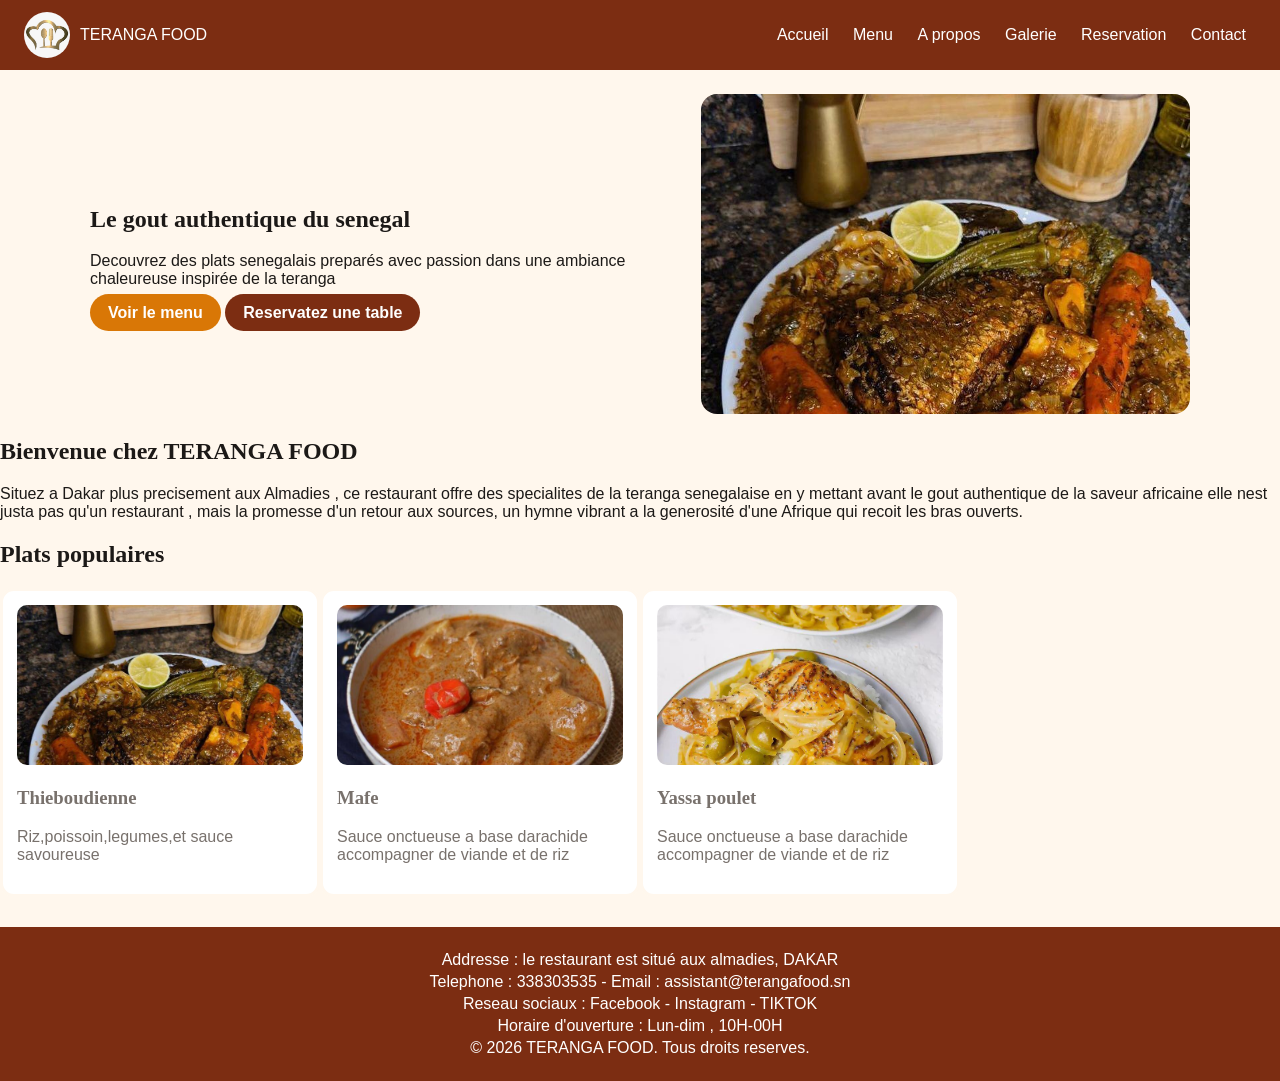
<file: index.html>
<!DOCTYPE html>
<html lang="fr">
<head>
    <meta charset="UTF-8">
    <meta name="viewport" content="width=device-width, initial-scale=1.0">
    <meta name="description" content="Site vitrine de restaurant senegalais : TERANGA FOOD">
    <meta name="author" content="Seynabou gueye">
    <title>TERANGA FOOD - Accueil</title>
    <!--liée cette page au css : style.css-->
    <link rel="stylesheet" href="css/style.css">
</head>
<body>
    <!--creation de l'entete : logo et menu de navigation-->
    <header class="entete-site">
        <div class="zone-logo">
            <img src="images/logo.jpeg" alt="logo TERANGA FOOD" class="image-logo">
            <span class="nom-logo">TERANGA FOOD</span>
        </div>
        <nav class="navigation-principal">
            <a href="index.html">Accueil</a>
            <a href="menu.html">Menu</a>
            <a href="about.html">A propos</a>
            <a href="galerie.html">Galerie</a>
            <a href="reservation.html">Reservation</a>
            <a href="contact.html">Contact</a>
        </nav>
    </header>
    <!--contenu principal : entre len-tete et pieds de page-->
    <main>
        <!--Pour la baniere principale-->
        <section class="baniere-principale">
            <div class="texte-baniere">
                <h1>Le gout authentique du senegal </h1>
                <p>Decouvrez des plats senegalais preparés avec passion dans une ambiance chaleureuse inspirée de la teranga</p>
                <div class="bloc-boutons">
                    <a class =" bouton-principal"href="menu.html">Voir le menu</a>
                   <a class="bouton-secondaire"href="reservation.html">Reservatez une table</a>
            </div>
            </div>
            <img class="image-baniere" src="images/thieboudienne.jpeg" alt="image plat senegalais">

        </section>

      <!--Pour la presentation du restaurant-->

         <section class="section presentation">
            <h2>Bienvenue chez TERANGA FOOD</h2>
            <p>
                Situez a Dakar plus precisement aux Almadies , ce restaurant offre des specialites de la teranga senegalaise
                en y mettant avant le gout authentique de la saveur africaine elle nest justa pas qu'un restaurant , mais la promesse
                d'un retour aux sources, un hymne vibrant a la generosité d'une Afrique qui recoit les bras ouverts.
            </p>

         </section>
        
        <!--Pour presentation des plats populaires-->
        <section class="section-principale">
            <h2>Plats populaires</h2>
            <div class="grille-des-cartes">
            <article class="carte-du-plat">
                <img src="images/thieboudienne.jpeg" alt="Thieboudienne">
                <h3>Thieboudienne</h3>
                <p>Riz,poissoin,legumes,et sauce savoureuse</p>
            </article>

             <article class="carte-du-plat">
                <img src="images/mafé.jpeg" alt="Mafe">
                <h3>Mafe</h3>
                <p>Sauce onctueuse a base darachide accompagner de viande et de riz</p>
            </article>

            <article class="carte-du-plat">
                <img src="images/yassa poulet.jpeg" alt="Yassa-Poulet">
                <h3>Yassa poulet</h3>
                <p>Sauce onctueuse a base darachide accompagner de viande et de riz</p>
            </article>
            </div>
        </section>
    </main>


    <footer class="pieds-page">
       <p>
        Addresse : le restaurant est situé aux almadies, DAKAR
       </p>
       <p>
        Telephone : 338303535 - Email : assistant@terangafood.sn 
       </p>
       <p>
        Reseau sociaux : Facebook - Instagram - TIKTOK
       </p>
       
       <p>
        Horaire d'ouverture : Lun-dim , 10H-00H
       </p>
           &copy; 2026 TERANGA FOOD. Tous droits reserves.
       <p>
            
       </p>

    </footer>
    
</body>
</html>
</file>
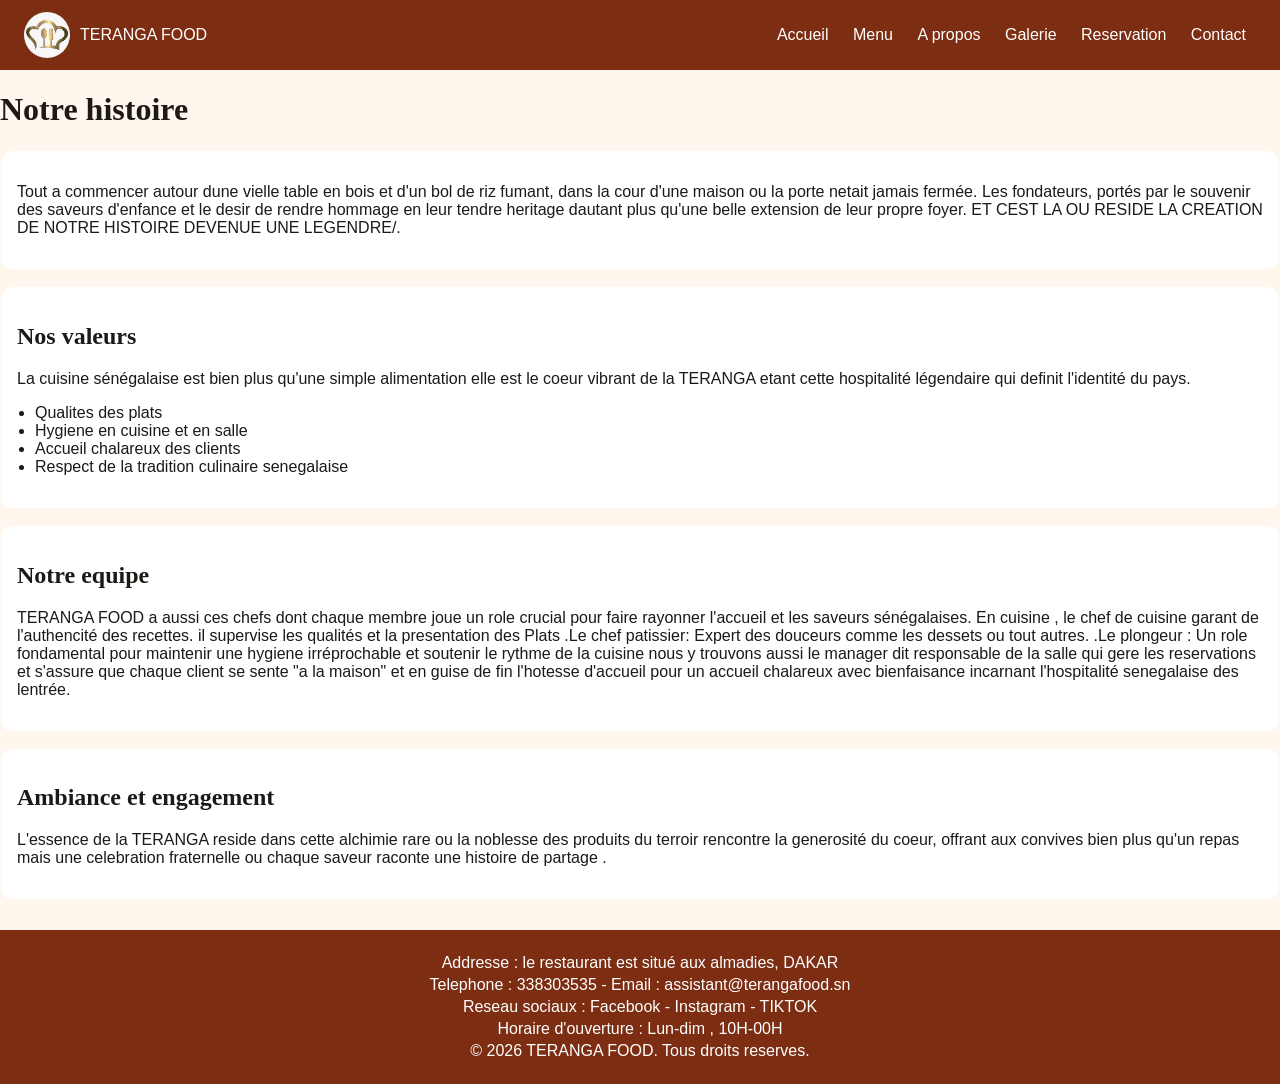
<file: about.html>
<!DOCTYPE html>
<html lang="fr">
<head>
    <meta charset="UTF-8">
    <meta name="viewport" content="width=device-width, initial-scale=1.0">
    <meta name="description" content="Site vitrine de restaurant senegalais : TERANGA FOOD">
    <meta name="author" content="Seynabou gueye">
    <title>TERANGA FOOD - A propos</title>
    <!--liée cette page au css : style.css-->
    <link rel="stylesheet" href="css/style.css">
</head>
<body>
    <!--creation de l'entete : logo et menu de navigation-->
    <header class="entete-site">
        <div class="zone-logo">
            <img src="images/logo.jpeg" alt="logo TERANGA FOOD" class="image-logo">
            <span class="nom-logo">TERANGA FOOD</span>
        </div>
        <nav class="navigation-principal">
            <a href="index.html">Accueil</a>
            <a href="menu.html">Menu</a>
            <a href="about.html">A propos</a>
            <a href="galerie.html">Galerie</a>
            <a href="reservation.html">Reservation</a>
            <a href="contact.html">Contact</a>
        </nav>
    </header>
    <main>
        <h1>Notre histoire</h1>
        <section class="section-information">
            <p>Tout a commencer autour dune vielle table en bois et d'un bol de riz fumant, dans la cour 
                d'une maison ou la porte netait jamais fermée. Les fondateurs, portés par le souvenir des saveurs d'enfance
                et le desir de rendre hommage en leur tendre heritage dautant plus qu'une belle extension de leur propre foyer.
                ET CEST LA OU RESIDE LA CREATION DE NOTRE HISTOIRE DEVENUE UNE LEGENDRE/.
            </p>
        </section>
        <section class="section-information">
            <h2>Nos valeurs</h2>
            <p>

            </p>La cuisine sénégalaise est bien plus qu'une simple alimentation
            elle est le coeur vibrant de la TERANGA etant cette hospitalité légendaire qui definit
            l'identité du pays.
            <ul class="liste-valeurs">
                <li>Qualites des plats</li>
                <li>Hygiene en cuisine et en salle</li>
                <li>Accueil chalareux des clients</li>
                <li>Respect de la tradition culinaire senegalaise</li>

            </ul>
        </section>
        <section class="section-information">
            <h2>Notre equipe</h2>
            <p>
                TERANGA FOOD a aussi ces chefs dont chaque membre joue un role crucial 
                pour faire rayonner l'accueil et les saveurs sénégalaises.
                En cuisine , le chef de cuisine garant de l'authencité des recettes. il supervise les qualités et la presentation
               des Plats
               .Le chef patissier: Expert des douceurs comme les dessets ou tout autres.
                .Le plongeur : Un role fondamental pour maintenir une hygiene irréprochable et soutenir le rythme de la cuisine
                nous y trouvons aussi le manager dit responsable de la salle qui gere les reservations et s'assure que 
                chaque client se sente "a la maison" et en guise de fin l'hotesse d'accueil pour un accueil chalareux avec bienfaisance
                incarnant l'hospitalité senegalaise des lentrée.
                </s>
            </p>
        </section>
        <section class="section-information">
            <h2>Ambiance et engagement</h2>
            <p>L'essence de la TERANGA reside dans cette alchimie rare ou la noblesse des produits du terroir
                rencontre la generosité du coeur, offrant aux convives bien plus qu'un repas
                mais une celebration fraternelle ou chaque saveur raconte une histoire de partage
                .</p>
        </section>
    </main>


    <footer class="pieds-page">
       <p>
        Addresse : le restaurant est situé aux almadies, DAKAR
       </p>
       <p>
        Telephone : 338303535 - Email : assistant@terangafood.sn 
       </p>
       <p>
        Reseau sociaux : Facebook - Instagram - TIKTOK
       </p>
       
       <p>
        Horaire d'ouverture : Lun-dim , 10H-00H
       </p>
           &copy; 2026 TERANGA FOOD. Tous droits reserves.
       <p>
            
       </p>

    </footer>
    
</body>
</html>
</file>
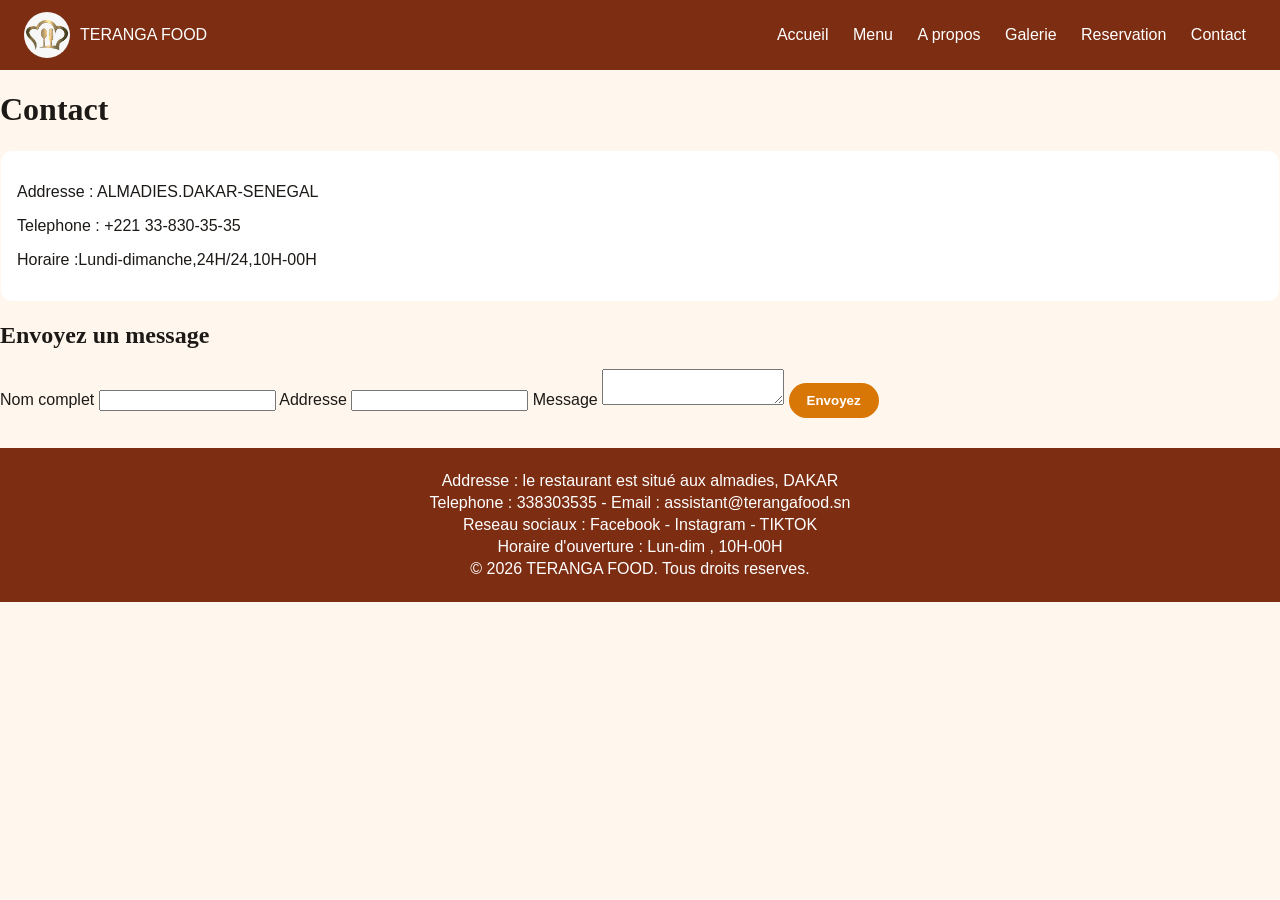
<file: contact.html>
<!DOCTYPE html>
<html lang="fr">
<head>
    <meta charset="UTF-8">
    <meta name="viewport" content="width=device-width, initial-scale=1.0">
    <meta name="description" content="Site vitrine de restaurant senegalais : TERANGA FOOD">
    <meta name="author" content="Seynabou gueye">
    <title>TERANGA FOOD - Contact</title>
    <!--liée cette page au css : style.css-->
    <link rel="stylesheet" href="css/style.css">
</head>
<body>
    <!--creation de l'entete : logo et menu de navigation-->
    <header class="entete-site">
        <div class="zone-logo">
            <img src="images/logo.jpeg" alt="logo TERANGA FOOD" class="image-logo">
            <span class="nom-logo">TERANGA FOOD</span>
        </div>
        <nav class="navigation-principal">
            <a href="index.html">Accueil</a>
            <a href="menu.html">Menu</a>
            <a href="about.html">A propos</a>
            <a href="galerie.html">Galerie</a>
            <a href="reservation.html">Reservation</a>
            <a href="contact.html">Contact</a>
        </nav>
    </header>
    <main>
        <h1>Contact</h1>
        <section class="section-information">
            <p>Addresse : ALMADIES.DAKAR-SENEGAL</p>
            <P>Telephone : +221 33-830-35-35</P>
            <p>Horaire :Lundi-dimanche,24H/24,10H-00H</p>
           
      </section>
      <section class="section-du-formukaire">
        <h2>Envoyez un message</h2>
        <form action="">
            <label for="">Nom complet</label>
            <input type="text">
            <label for="">Addresse</label>
            <input type="text">
            <label for="">Message</label>
            <textarea name="" id=""></textarea>
            <button class="bouton-principal">Envoyez</button>
        </form>
      </section>
        
    </main>
    
    <p></p>
    <footer class="pieds-page">
       <p>
        Addresse : le restaurant est situé aux almadies, DAKAR
       </p>
       <p>
        Telephone : 338303535 - Email : assistant@terangafood.sn 
       </p>
       <p>
        Reseau sociaux : Facebook - Instagram - TIKTOK
       </p>
       
       <p>
        Horaire d'ouverture : Lun-dim , 10H-00H
       </p>
           &copy; 2026 TERANGA FOOD. Tous droits reserves.
       <p>
            
       </p>

    </footer>
    
</body>
</html>
</file>
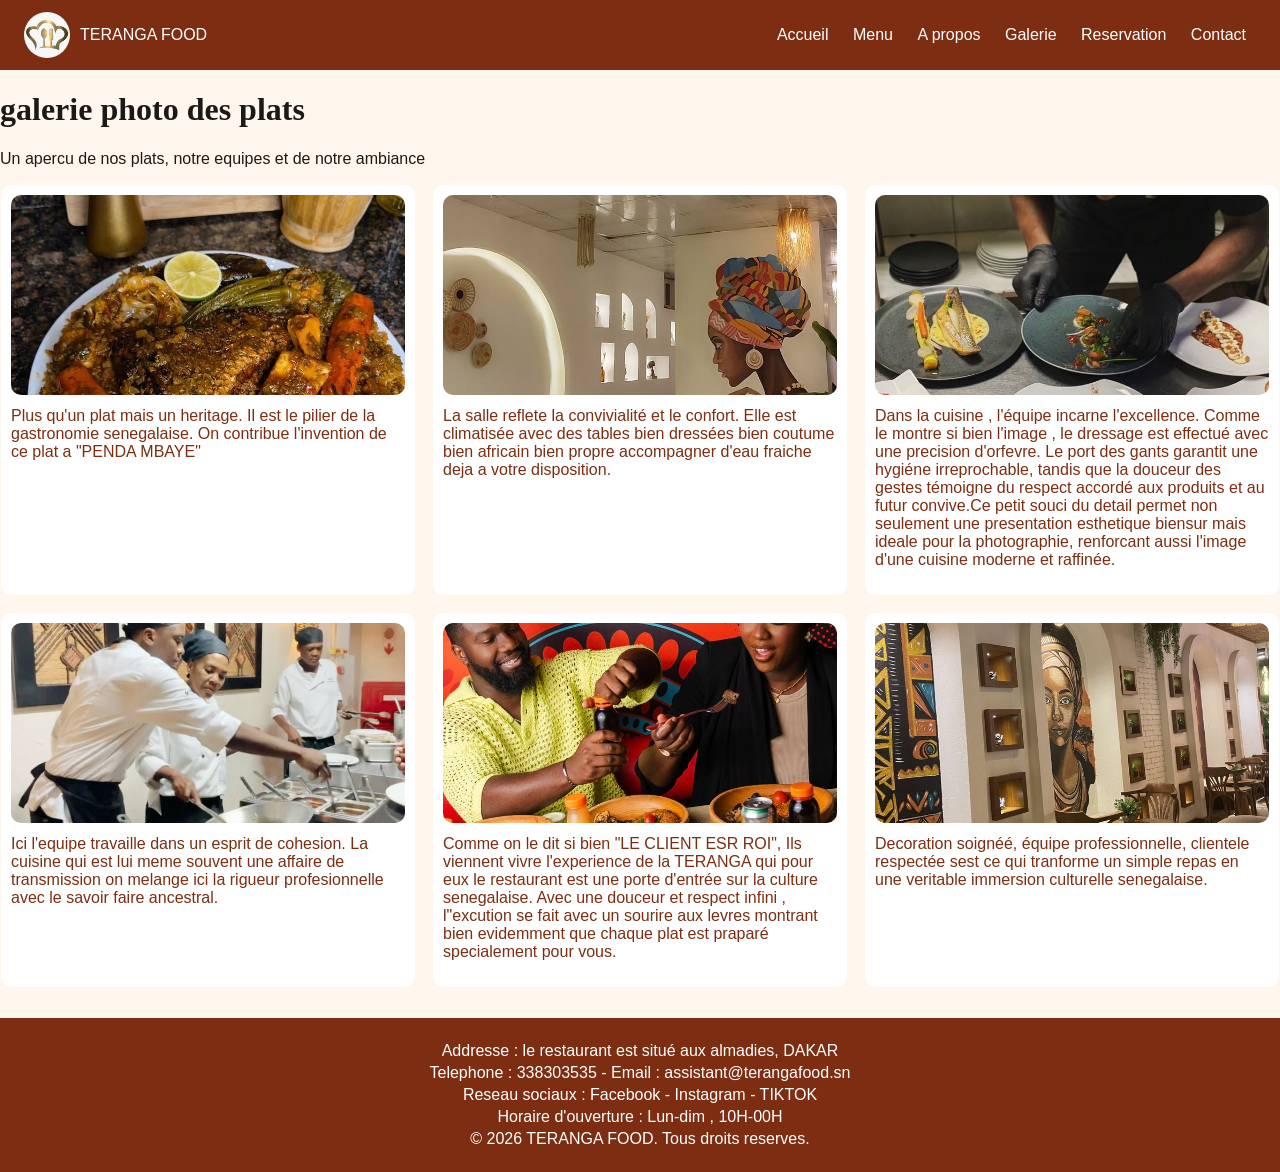
<file: galerie.html>
<!DOCTYPE html>
<html lang="fr">
<head>
    <meta charset="UTF-8">
    <meta name="viewport" content="width=device-width, initial-scale=1.0">
    <meta name="description" content="Site vitrine de restaurant senegalais : TERANGA FOOD">
    <meta name="author" content="Seynabou gueye">
    <title>TERANGA FOOD - Galerie</title>
    <!--liée cette page au css : style.css-->
    <link rel="stylesheet" href="css/style.css">
</head>
<body>
    <!--creation de l'entete : logo et menu de navigation-->
    <header class="entete-site">
        <div class="zone-logo">
            <img src="images/logo.jpeg" alt="logo TERANGA FOOD" class="image-logo">
            <span class="nom-logo">TERANGA FOOD</span>
        </div>
        <nav class="navigation-principal">
            <a href="index.html">Accueil</a>
            <a href="menu.html">Menu</a>
            <a href="about.html">A propos</a>
            <a href="galerie.html">Galerie</a>
            <a href="reservation.html">Reservation</a>
            <a href="contact.html">Contact</a>
        </nav>
    </header>
    <main>

        <h1>galerie photo des plats</h1>
        <p class="texte-introduction">Un apercu de nos plats, notre equipes et de notre ambiance</p>
           <section class="grille-du-galerie">
           <article class="bloc-de-photo">
            <img src="images/thieboudienne.jpeg" alt="Plat senegalais">
            <p>Plus qu'un plat mais un heritage. Il est le pilier de la gastronomie senegalaise.
                On contribue l'invention de ce plat a "PENDA MBAYE"
            </p>
            </article>

            <article class="bloc-de-photo">
            <img src="images/salle de restaurant.jpeg" alt="Salle du restaurant">
            <p>La salle reflete la convivialité et le confort. Elle est climatisée avec des tables bien dressées
                bien coutume bien africain bien propre accompagner d'eau fraiche deja a votre disposition.
            </p>
            </article>

            <article class="bloc-de-photo">
            <img src="images/cuisine encore.jpeg" alt="Cuisine">
            <p>Dans la cuisine , l'équipe incarne l'excellence. Comme le montre si bien l'image , le
                dressage est effectué avec une precision d'orfevre. Le port des gants
                garantit une hygiéne irreprochable, tandis que la douceur des gestes témoigne du respect accordé
                aux produits et au futur convive.Ce petit souci du detail permet non 
                seulement une presentation esthetique biensur mais ideale pour la photographie, renforcant aussi
                l'image d'une cuisine moderne et raffinée.
            </p>
            </article>

            <article class="bloc-de-photo">
            <img src="images/equipe de cuisine.jpeg" alt="Equipe">
            <p>Ici l'equipe travaille dans un esprit de cohesion. La cuisine qui est lui meme souvent une
                affaire de transmission on melange ici la rigueur profesionnelle avec le savoir faire ancestral.
            </p>
            </article>

            <article class="bloc-de-photo">
            <img src="images/client.jpeg" alt="Nos clients">
            <p>Comme on le dit si bien "LE CLIENT ESR ROI", Ils viennent vivre l'experience de la TERANGA
                qui pour eux le restaurant est une porte d'entrée sur la culture senegalaise. 
                Avec une douceur et respect infini , l"excution se fait avec un sourire aux levres montrant bien 
                evidemment que chaque plat est praparé specialement pour vous.
            </p>
            </article>

            <article class="bloc-de-photo">
            <img src="images/decoration 3.jpeg" alt="Decoration interieur">
            <p>Decoration soignéé, équipe professionnelle, clientele respectée sest ce qui tranforme un simple
                repas en une veritable immersion culturelle senegalaise.
            </p>
            </article>


           </section> 
        
    </main>
    <footer class="pieds-page">
       <p>
        Addresse : le restaurant est situé aux almadies, DAKAR
       </p>
       <p>
        Telephone : 338303535 - Email : assistant@terangafood.sn 
       </p>
       <p>
        Reseau sociaux : Facebook - Instagram - TIKTOK
       </p>
       
       <p>
        Horaire d'ouverture : Lun-dim , 10H-00H
       </p>
           &copy; 2026 TERANGA FOOD. Tous droits reserves.
       <p>
            
       </p>

    </footer>
    
</body>
</html>
</file>
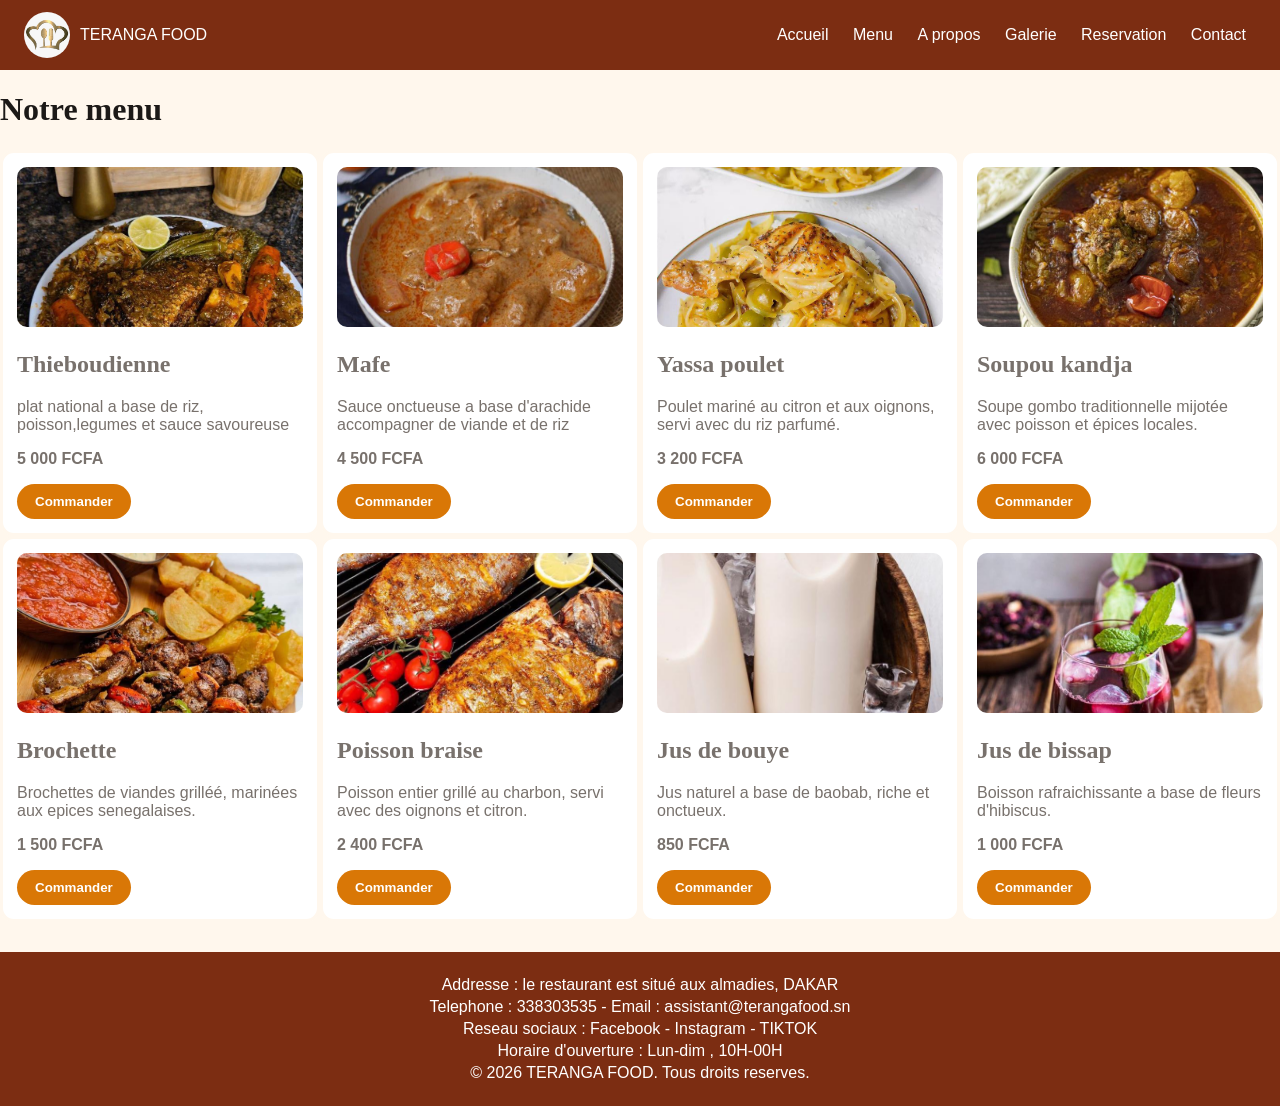
<file: menu.html>
<!DOCTYPE html>
<html lang="fr">
<head>
    <meta charset="UTF-8">
    <meta name="viewport" content="width=device-width, initial-scale=1.0">
    <meta name="description" content="Site vitrine de restaurant senegalais : TERANGA FOOD">
    <meta name="author" content="Seynabou gueye">
    <title>TERANGA FOOD - Menu</title>
    <!--liée cette page au css : style.css-->
    <link rel="stylesheet" href="css/style.css">
</head>
<body>
    <!--creation de l'entete : logo et menu de navigation-->
    <header class="entete-site">
        <div class="zone-logo">
            <img src="images/logo.jpeg" alt="logo TERANGA FOOD" class="image-logo">
            <span class="nom-logo">TERANGA FOOD</span>
        </div>
        <nav class="navigation-principal">
            <a href="index.html">Accueil</a>
            <a href="menu.html">Menu</a>
            <a href="about.html">A propos</a>
            <a href="galerie.html">Galerie</a>
            <a href="reservation.html">Reservation</a>
            <a href="contact.html">Contact</a>
        </nav>
    </header>
    <main>
        <h1>Notre menu</h1>
        <p class="texte-introduction">
           
        </p>
        <section class="grille-des-cartes">
            <article class="carte-du-plat">
                <img src="images/thieboudienne.jpeg" alt="Thieboudienne">
                <h2>Thieboudienne</h2>
                <p>plat national a base de riz, poisson,legumes et sauce savoureuse</p>
                <p class="prix-du-plat">5 000 FCFA</p>
                <button class="bouton-principal">Commander</button>
            </article>
            <article class="carte-du-plat">
                <img src="images/mafé.jpeg" alt="Mafe">
                <h2>Mafe</h2>
                <p>Sauce onctueuse a base d'arachide accompagner de viande et de riz</p>
                <p class="prix-du-plat">4 500 FCFA</p>
                <button class="bouton-principal">Commander</button>
            </article>
            <article class="carte-du-plat">
                <img src="images/yassa poulet.jpeg" alt="Yassa poulet">
                <h2>Yassa poulet</h2>
                <p>Poulet mariné au citron et aux oignons, servi avec du riz parfumé.</p>
                <p class="prix-du-plat">3 200 FCFA</p>
                <button class="bouton-principal">Commander</button>
            </article>
            <article class="carte-du-plat">
                <img src="images/soupou kandja.jpeg" alt="Soupou kandja">
                <h2>Soupou kandja</h2>
                <p>Soupe gombo traditionnelle mijotée avec poisson et épices locales.</p>
                <p class="prix-du-plat">6 000 FCFA</p>
                <button class="bouton-principal">Commander</button>
            </article>
            <article class="carte-du-plat">
                <img src="images/brochette.jpeg" alt="Brochette">
                <h2>Brochette</h2>
                <p>
                    Brochettes de viandes grilléé, marinées aux epices senegalaises.
                </p>
                <p class="prix-du-plat">1 500 FCFA</p>
                <button class="bouton-principal">Commander</button>
            </article>
            <article class="carte-du-plat">
                <img src="images/poisson.jpeg" alt="Poisson braise">
                <h2>Poisson braise</h2>
                <p>Poisson entier grillé au charbon, servi avec des oignons et citron.</p>
                <p class="prix-du-plat">2 400 FCFA</p>
                <button class="bouton-principal">Commander</button>
            </article>
            <article class="carte-du-plat">
                <img src="images/jus bouye.jpeg" alt="Jus de bouye">
                <h2>Jus de bouye</h2>
                <p>Jus naturel a base de baobab, riche et onctueux.</p>
                <p class="prix-du-plat">850 FCFA</p>
                <button class="bouton-principal">Commander</button>
            </article>
            <article class="carte-du-plat">
                <img src="images/jus bissap.jpeg" alt="Jus de bissap">
                <h2>Jus de bissap</h2>
                <p>Boisson rafraichissante a base de fleurs d'hibiscus.</p>
                <p class="prix-du-plat">1 000 FCFA</p>
                <button class="bouton-principal">Commander</button>
            </article>
        </section>
    </main>
    <footer class="pieds-page">
       <p>
        Addresse : le restaurant est situé aux almadies, DAKAR
       </p>
       <p>
        Telephone : 338303535 - Email : assistant@terangafood.sn 
       </p>
       <p>
        Reseau sociaux : Facebook - Instagram - TIKTOK
       </p>
       
       <p>
        Horaire d'ouverture : Lun-dim , 10H-00H
       </p>
           &copy; 2026 TERANGA FOOD. Tous droits reserves.
       <p>
            
       </p>

    </footer>
    
</body>
</html>
</file>
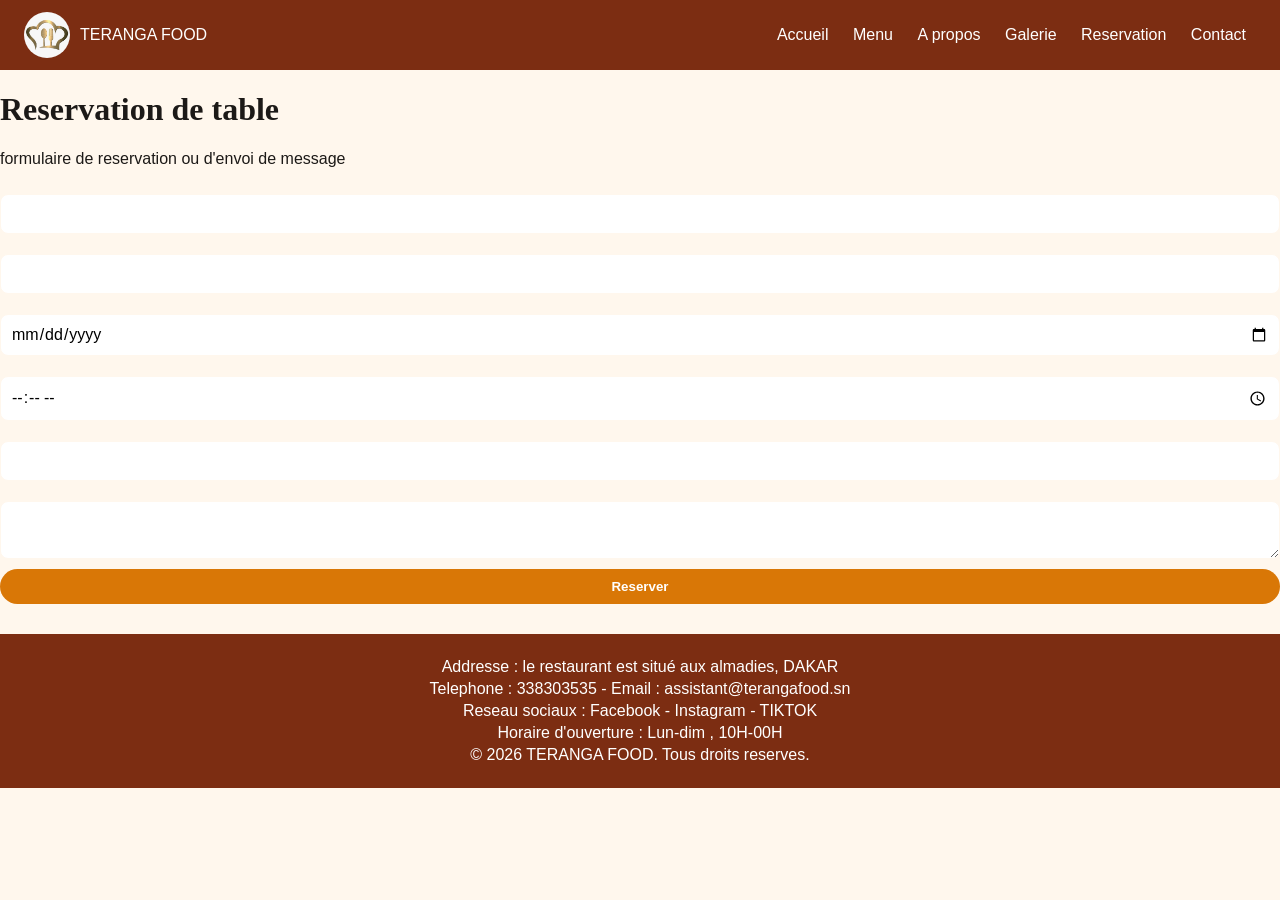
<file: reservation.html>
<!DOCTYPE html>
<html lang="fr">
<head>
    <meta charset="UTF-8">
    <meta name="viewport" content="width=device-width, initial-scale=1.0">
    <meta name="description" content="Site vitrine de restaurant senegalais : TERANGA FOOD">
    <meta name="author" content="Seynabou gueye">
    <title>TERANGA FOOD - Rerservation</title>
    <!--liée cette page au css : style.css-->
    <link rel="stylesheet" href="css/style.css">
</head>
<body>
    <!--creation de l'entete : logo et menu de navigation-->
    <header class="entete-site">
        <div class="zone-logo">
            <img src="images/logo.jpeg" alt="logo TERANGA FOOD" class="image-logo">
            <span class="nom-logo">TERANGA FOOD</span>
        </div>
        <nav class="navigation-principal">
            <a href="index.html">Accueil</a>
            <a href="menu.html">Menu</a>
            <a href="about.html">A propos</a>
            <a href="galerie.html">Galerie</a>
            <a href="reservation.html">Reservation</a>
            <a href="contact.html">Contact</a>
        </nav>
    </header>
    <main>
     <h1>Reservation de table</h1>
     <p class="texte-introduction">
        formulaire de reservation ou d'envoi de message
     </p>
     <section class="section-du-formukaire">
        <form action="" class="formulaire-de-reservation">
            <label for="Addresse e-mail"></label>
            <input type="email">
            <label for="Numero de telephone"></label>
            <input type="text">
            <label for="Date de reservation"></label>
            <input type="Date">
            <label for="Heure"></label>
            <input type="Time">
            <label for="Nombre de personne"></label>
            <input type="number">
            <label for="Message"></label>
            <textarea name="" id=""></textarea>
            <button class="bouton-principal">Reserver</button>
        </form>
     </section>
    </main>
    <footer class="pieds-page">
       <p>
        Addresse : le restaurant est situé aux almadies, DAKAR
       </p>
       <p>
        Telephone : 338303535 - Email : assistant@terangafood.sn 
       </p>
       <p>
        Reseau sociaux : Facebook - Instagram - TIKTOK
       </p>
       
       <p>
        Horaire d'ouverture : Lun-dim , 10H-00H
       </p>
           &copy; 2026 TERANGA FOOD. Tous droits reserves.
       <p>
            
       </p>

    </footer>
    
</body>
</html>
</file>
<file: css/style.css>
/*declaration des couleurs de la palette*/
:root{
     --couleur-principale: #D97706 ; 
     --couleur-secondaire: #7C2D12 ;
     --couleur-daccent : #FBBF24 ;
     --fond-clair : #FFF7ED ;
     --fond-carte : #FFFFFF ;
     --texte-principale : #1C1917;
     --texte-secondaire : #78716C ;
}

body{
    margin: 0;
    font-family: Poppins, Ariel , sans-serif;
    color: var(--texte-principale);
    background-color: var(--fond-clair);

    h1,h2,h3{
        font-family: "Playfair Display", Georgia , serif;
    }

    a {
        color: inherit;
        text-decoration: none;
    }
}
.entete-site{
    background-color: var(--couleur-secondaire);
    color: white;
    padding: 12px 24px;
    display: flex;
    align-items: center;
    justify-content: space-between;
    gap: 16px;
    flex-wrap: wrap;
}

.pieds-page{
    background-color: var(--couleur-secondaire);
    color: white;
    text-align: center;
    padding: 20px 14px;
    margin-top: 30px;
    
    p{
        margin: 4px 0px;
    }
}
.baniere-principale{
    width: 92%;
    max-width: 1100px;
    margin: 24px auto;
    display: grid;
    grid-template-columns: 1.2fr 1fr;
    gap: 24px;
    align-items: center;
} 

.texte-banniere p{
    color: var(--texte-secondaire);
    max-width: 58ch;
}
.bloc-bouton{
    display: flex;
    gap: 12px;
    flex-wrap: wrap;
    margin-top: 16px;
}

.bouton-principal, .bouton-secondaire
{
    border: none ;
     border-radius: 999px ;
    padding: 10px 18px; 
    cursor: pointer;
    font-weight:600 ;
     font-family: inherit;
}

.bouton-principal{
    background-color: var(--couleur-principale);
    color: white;
}
.bouton-secondaire{
    background-color: var(--couleur-secondaire);
    color: #FFF;
}

.zone-logo{
    display: flex;
    align-items: center;
    gap: 10px;
}

.image-logo{
    width: 46px;
    height: 46px;
    object-fit: cover;
    border-radius: 50%;
}

.mon-logo{
    font-weight: 700;
    letter-spacing: 0.5;
}

.navigation-principale{
    display: flex;
    gap: 14px;
    flex-wrap: wrap;
}

a{
    padding: 6px 10px;
    border-radius: 999px;
}
a:hover{
    background-color: rgba(251, 191, 36, 0.2);
}

.section-presentation{
    width: 92%;
    max-width: 1100px;
    margin: 24px auto;
    p{color: var(--couleur-secondaire);}
}

.section-populaire{
  width: 92%;
    max-width: 1100px;
    margin: 24px auto; 
     p{color: var(--couleur-secondaire);}
}
.grille-des-cartes{
    display: grid;
    grid-template-columns: repeat(4, 3fr);
    grid: 18px;
}

.carte-du-plat{
    background-color: var(--fond-carte);
    border-radius: 14px;
    padding: 14px;
    border: 3px solid var(--fond-clair);
}

.carte-du-plat img{
    width: 100%;
    height: 160px;
    border-radius: 10px;
    object-fit: cover;
}
.carte-du-plat{
    color: var(--texte-secondaire);   
}
.prix-du-plat{
    color: var(--texte-secondaire);
    font-weight: 700;
}
.grille-du-galerie{
    display: grid;
    grid-template-columns: repeat(3,1fr);
    gap: 16px;
}
.bloc-de-photo{
    margin: 0px;
    background-color: var(--fond-carte);
    padding: 10px;
    border-radius: 12px;
    border: 1px solid var(--fond-clair);
}
.bloc-de-photo img{
    width: 100%;
    height: 200px;
    border-radius: 10px;
    object-fit: cover;
}
.bloc-de-photo p{
    margin-top: 8px ;
    color:  var(--couleur-secondaire);
}
/*Ecran tablette*/
@media ( max-width :1024px){
    .grille-des-cartes{
        grid-template-columns: repeat(2, 1fr);

    }
    .grille-du-galerie{
        grid-template-columns: repeat(2, 1fr);

    }
    .baniere-principale{
        grid-template-columns: 1fr;
    }
}
 @media ( max-width : 640px){
      .grille-des-cartes, .grille-du-galerie{
        grid-template-columns: 1fr;

    }
    
    .entete-site{
      padding: 12px;
      
    }
    .navigation-principale{
        gap: 8px;
    }
}
.section-information{
    background-color: var(--fond-carte);
    border-radius: 12px;
    padding: 16px;
    margin-bottom: 16px;
    border: 1px solid var(--fond-clair);

}
.liste-valeurs{
    padding-left: 18px;
}
.section-du-formulaire{
    background-color: var(--fond-carte);
    border-radius: 12px;
    padding: 18px;
    border: 1px solid var(--fond-clair);
}
.formulaire-de-reservation{
    display: grid;
    gap: 10px;
}
.formulaire-de-reservation input,
.formulaire-de-reservation textarea {
    border: 1px solid var(--fond-clair);
    border-radius: 8px;
    padding: 10px;
    font: inherit;
}
.image-baniere{
    width: 100%;
    height: 320px;
    object-fit: cover;
    border-radius: 16px;
}
</file>
